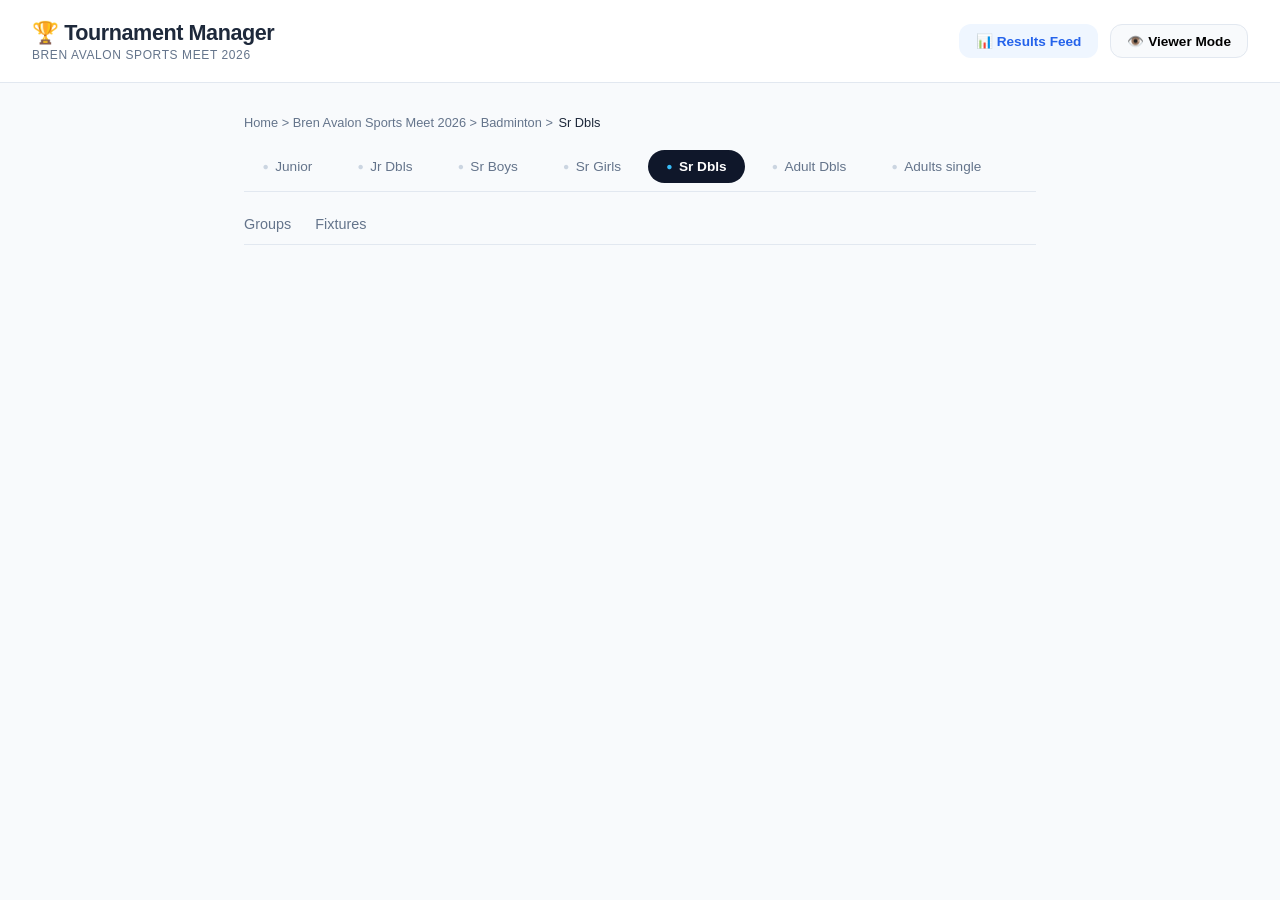
<file: a.html>
<!DOCTYPE html>
<html lang="en">
<head>
    <meta charset="UTF-8">
    <meta name="viewport" content="width=device-width, initial-scale=1.0">
    <title>Tournament Manager - Champion Screen</title>
    <style>
        :root {
            --primary: #2563eb;
            --primary-light: #eff6ff;
            --text-main: #1e293b;
            --text-muted: #64748b;
            --bg-page: #f8fafc;
            --bg-card: #ffffff;
            --border: #e2e8f0;
            --radius-lg: 16px;
            --radius-md: 12px;
            --shadow: 0 10px 15px -3px rgba(0, 0, 0, 0.05), 0 4px 6px -4px rgba(0, 0, 0, 0.05);
            
            /* Podium Colors */
            --gold: #eab308;
            --gold-light: #fef9c3;
            --silver: #94a3b8;
            --silver-light: #f1f5f9;
        }

        * {
            box-sizing: border-box;
            margin: 0;
            padding: 0;
            font-family: -apple-system, BlinkMacSystemFont, "Segoe UI", Roboto, Helvetica, Arial, sans-serif;
        }

        body {
            background-color: var(--bg-page);
            color: var(--text-main);
            padding-bottom: 5rem;
        }

        /* Top Header Navigation Panel */
        .app-header {
            background-color: var(--bg-card);
            border-bottom: 1px solid var(--border);
            padding: 1.25rem 2rem;
            display: flex;
            justify-content: space-between;
            align-items: center;
        }

        .brand h1 {
            font-size: 1.35rem;
            font-weight: 800;
            letter-spacing: -0.02em;
        }

        .brand p {
            color: var(--text-muted);
            font-size: 0.75rem;
            text-transform: uppercase;
            letter-spacing: 0.05em;
            margin-top: 0.15rem;
        }

        .header-actions {
            display: flex;
            align-items: center;
            gap: 0.75rem;
        }

        .btn-header {
            background-color: var(--bg-page);
            border: 1px solid var(--border);
            padding: 0.5rem 1rem;
            border-radius: var(--radius-md);
            font-size: 0.85rem;
            font-weight: 600;
            cursor: pointer;
            display: flex;
            align-items: center;
            gap: 0.4rem;
        }

        .btn-header.accent {
            background-color: var(--primary-light);
            color: var(--primary);
            border-color: transparent;
        }

        /* Main Workspace Content Framework */
        .main-container {
            max-width: 840px;
            margin: 2rem auto;
            padding: 0 1.5rem;
        }

        /* Breadcrumbs styling */
        .breadcrumbs-path {
            font-size: 0.8rem;
            color: var(--text-muted);
            margin-bottom: 1.25rem;
            display: flex;
            gap: 0.35rem;
        }

        .breadcrumbs-path span {
            color: var(--text-main);
            font-weight: 500;
        }

        /* Category Selector Tab Slider Bar */
        .category-tab-row {
            display: flex;
            gap: 0.5rem;
            overflow-x: auto;
            padding-bottom: 0.5rem;
            margin-bottom: 1.5rem;
            border-bottom: 1px solid var(--border);
        }

        .tab-pill-btn {
            background: none;
            border: 1px solid transparent;
            padding: 0.5rem 1.1rem;
            border-radius: 9999px;
            font-size: 0.85rem;
            color: var(--text-muted);
            font-weight: 500;
            cursor: pointer;
            white-space: nowrap;
            display: flex;
            align-items: center;
            gap: 0.4rem;
        }

        .tab-pill-btn::before {
            content: "●";
            font-size: 0.65rem;
            color: #cbd5e1;
        }

        .tab-pill-btn.active-pill {
            background-color: #0f172a;
            color: #ffffff;
            font-weight: 600;
        }

        .tab-pill-btn.active-pill::before {
            color: #38bdf8;
        }

        /* Secondary Stage Filtering Layout Subnavigation Track view controls */
        .stage-sub-navbar {
            display: flex;
            gap: 1.5rem;
            margin-bottom: 2.5rem;
            border-bottom: 1px solid var(--border);
            padding-bottom: 0.75rem;
        }

        .stage-nav-item {
            font-size: 0.9rem;
            color: var(--text-muted);
            cursor: pointer;
            font-weight: 500;
            position: relative;
        }

        .stage-nav-item.active-stage {
            color: var(--primary);
            font-weight: 700;
        }

        .stage-nav-item.active-stage::after {
            content: "";
            position: absolute;
            bottom: -0.75rem;
            left: 0;
            right: 0;
            height: 2px;
            background-color: var(--primary);
        }

        /* Podiums & Celebration Workspace Matrix view layout panels */
        .celebration-podium-stack {
            display: flex;
            flex-direction: column;
            gap: 1.5rem;
        }

        .podium-card {
            background-color: var(--bg-card);
            border: 1px solid var(--border);
            border-radius: var(--radius-lg);
            box-shadow: var(--shadow);
            padding: 2.5rem 2rem;
            text-align: center;
            position: relative;
            overflow: hidden;
        }

        /* Champion Distinct Profile Card Elements */
        .podium-card.champion-tier {
            border: 2px solid var(--gold);
            background: linear-gradient(180deg, #ffffff 0%, #fffdf5 100%);
        }

        .podium-card.runner-up-tier {
            border: 1px solid var(--border);
            background: linear-gradient(180deg, #ffffff 0%, #fafafa 100%);
            padding: 2rem;
        }

        .tier-badge-label {
            font-size: 0.75rem;
            font-weight: 800;
            text-transform: uppercase;
            letter-spacing: 0.1em;
            margin-bottom: 0.5rem;
            display: inline-block;
        }

        .champion-tier .tier-badge-label { color: var(--gold); }
        .runner-up-tier .tier-badge-label { color: var(--silver); }

        .big-emblem-icon {
            font-size: 3rem;
            margin-bottom: 0.75rem;
            line-height: 1;
        }

        .winner-title-string {
            font-size: 1.75rem;
            font-weight: 800;
            color: var(--primary);
            letter-spacing: -0.02em;
            margin-bottom: 1.5rem;
        }

        .runner-up-tier .winner-title-string {
            font-size: 1.35rem;
            color: var(--text-main);
            margin-bottom: 1.25rem;
        }

        /* Modern Image Dropzone Input Components mapping placeholder fields layout template */
        .photo-uploader-dropzone {
            max-width: 240px;
            height: 160px;
            margin: 0 auto;
            border: 2px dashed #cbd5e1;
            background-color: var(--bg-page);
            border-radius: var(--radius-md);
            display: flex;
            flex-direction: column;
            align-items: center;
            justify-content: center;
            gap: 0.5rem;
            cursor: pointer;
            transition: all 0.15s ease;
        }

        .photo-uploader-dropzone:hover {
            border-color: var(--primary);
            background-color: var(--primary-light);
        }

        .dropzone-icon {
            font-size: 1.25rem;
            color: var(--text-muted);
        }

        .dropzone-text {
            font-size: 0.85rem;
            font-weight: 600;
            color: var(--text-muted);
        }

        .photo-uploader-dropzone:hover .dropzone-icon,
        .photo-uploader-dropzone:hover .dropzone-text {
            color: var(--primary);
        }

        /* App Context Page Bottom Sticky Mode Controls Strip info */
        .mode-footer-info {
            text-align: center;
            margin-top: 4rem;
            font-size: 0.8rem;
            color: var(--text-muted);
            font-weight: 500;
            text-transform: uppercase;
            letter-spacing: 0.05em;
        }
    </style>
</head>
<body>

    <!-- Header Grid Area Controls Module component -->
    <header class="app-header">
        <div class="brand">
            <h1>🏆 Tournament Manager</h1>
            <p>Bren Avalon Sports Meet 2026</p>
        </div>
        <div class="header-actions">
            <button class="btn-header accent" onclick="alert('Opening Global Results Dashboard Feed Summary...')">📊 Results Feed</button>
            <button class="btn-header" onclick="alert('Switching Context Profile Mode Framework...')">👁️ Viewer Mode</button>
        </div>
    </header>

    <div class="main-container">
        
        <!-- Breadcrumbs Navigation History Tracker Stack Mapping context sets -->
        <div class="breadcrumbs-path">
            Home &gt; Bren Avalon Sports Meet 2026 &gt; Badminton &gt; <span>Sr Dbls</span>
        </div>

        <!-- Horizontal Scroll Category Tab Strip Panel mapping framework arrays -->
        <nav class="category-tab-row" id="tabSliderRow">
            <button class="tab-pill-btn">Junior</button>
            <button class="tab-pill-btn">Jr Dbls</button>
            <button class="tab-pill-btn">Sr Boys</button>
            <button class="tab-pill-btn">Sr Girls</button>
            <button class="tab-pill-btn active-pill">Sr Dbls</button>
            <button class="tab-pill-btn">Adult Dbls</button>
            <button class="tab-pill-btn">Adults single</button>
        </nav>

        <!-- Secondary Workflow Context Filter Menu Line Layout view maps -->
        <nav class="stage-sub-navbar" id="stageNavbar">
            <div class="stage-nav-item">Groups</div>
            <div class="stage-nav-item">Fixtures</div>
</file>
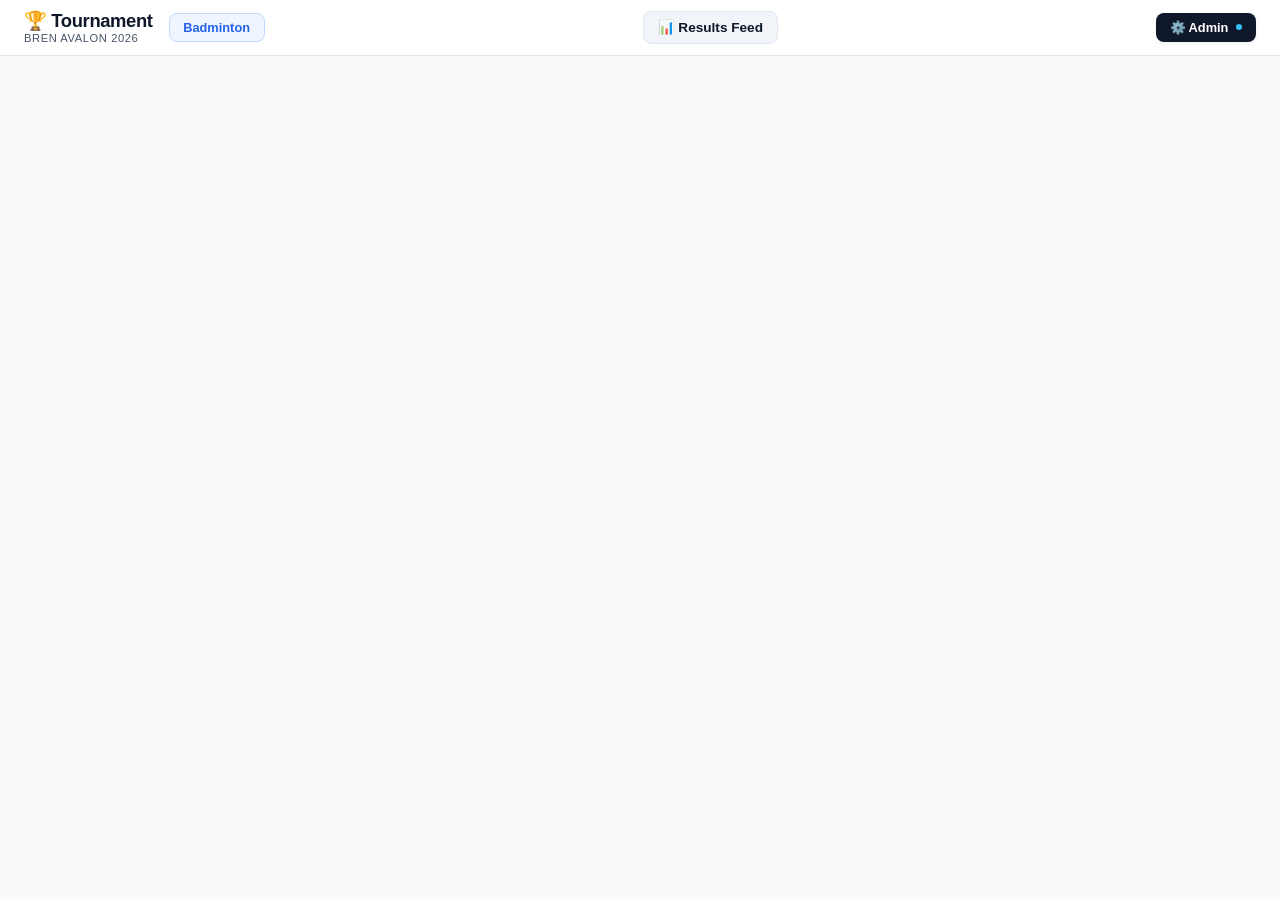
<file: header-mock.html>
<!DOCTYPE html>
<html lang="en">
<head>
    <meta charset="UTF-8">
    <meta name="viewport" content="width=device-width, initial-scale=1.0">
    <title>Tournament Manager - Unified Header</title>
    <style>
        :root {
            --primary: #2563eb;
            --primary-light: #eff6ff;
            --text-main: #0f172a;
            --text-muted: #475569;
            --bg-page: #f8fafc;
            --bg-card: #ffffff;
            --border: #e2e8f0;
            --radius: 8px;
        }

        * {
            box-sizing: border-box;
            margin: 0;
            padding: 0;
            font-family: -apple-system, BlinkMacSystemFont, "Segoe UI", Roboto, Helvetica, Arial, sans-serif;
        }

        body {
            background-color: var(--bg-page);
            color: var(--text-main);
        }

        /* UNIFIED STICKY APP BAR HEADER */
        .unified-app-bar {
            background-color: var(--bg-card);
            border-bottom: 1px solid var(--border);
            padding: 0.65rem 1.5rem;
            display: flex;
            align-items: center;
            justify-content: space-between;
            position: sticky;
            top: 0;
            z-index: 1000;
            box-shadow: 0 1px 3px rgba(0, 0, 0, 0.02);
        }

        /* Left Side: Brand and Active Context Group */
        .header-brand-cluster {
            display: flex;
            align-items: center;
            gap: 1rem;
        }

        .brand-meta h1 {
            font-size: 1.15rem;
            font-weight: 800;
            letter-spacing: -0.02em;
        }

        .brand-meta p {
            color: var(--text-muted);
            font-size: 0.7rem;
            text-transform: uppercase;
            letter-spacing: 0.05em;
        }

        /* Static Sport Label Badge */
        .sport-context-label {
            background-color: var(--primary-light);
            color: var(--primary);
            border: 1px solid #bfdbfe;
            padding: 0.4rem 0.85rem;
            border-radius: var(--radius);
            font-size: 0.8rem;
            font-weight: 700;
            user-select: none;
        }

        /* Center Side: Macro View Navigation Controllers */
        .header-view-pills {
            display: flex;
            align-items: center;
        }

        .btn-view-pill {
            background-color: #f1f5f9;
            border: 1px solid var(--border);
            color: var(--text-main);
            padding: 0.45rem 0.85rem;
            border-radius: var(--radius);
            font-size: 0.85rem;
            font-weight: 600;
            cursor: pointer;
            display: inline-flex;
            align-items: center;
            gap: 0.35rem;
        }

        /* Right Side: Admin Dropdown Container */
        .header-admin-cluster {
            position: relative;
            display: inline-block;
        }

        .admin-profile-trigger {
            background-color: #0f172a;
            color: #ffffff;
            border: none;
            padding: 0.45rem 0.85rem;
            border-radius: var(--radius);
            font-size: 0.8rem;
            font-weight: 700;
            cursor: pointer;
            display: flex;
            align-items: center;
            gap: 0.5rem;
            box-shadow: 0 2px 4px rgba(0,0,0,0.05);
        }

        /* Dropdown Menu List Frame */
        .admin-dropdown-menu {
            display: none;
            position: absolute;
            right: 0;
            top: calc(100% + 6px);
            background-color: #ffffff;
            border: 1px solid var(--border);
            border-radius: var(--radius);
            box-shadow: 0 10px 15px -3px rgba(0, 0, 0, 0.1);
            min-width: 140px;
            z-index: 1010;
            overflow: hidden;
        }

        /* Active visibility toggle handler class */
        .admin-dropdown-menu.show-menu {
            display: block;
        }

        .dropdown-menu-item {
            width: 100%;
            background: none;
            border: none;
            padding: 0.65rem 1rem;
            text-align: left;
            font-size: 0.85rem;
            font-weight: 600;
            color: var(--text-main);
            cursor: pointer;
            transition: background-color 0.1s;
            display: flex;
            align-items: center;
            gap: 0.5rem;
        }

        .dropdown-menu-item:hover {
            background-color: #f1f5f9;
        }

        .dropdown-menu-item.logout-action {
            color: #dc2626;
            border-top: 1px solid var(--border);
        }

        .dropdown-menu-item.logout-action:hover {
            background-color: #fef2f2;
        }

        /* RESPONSIVE DESIGN ADJUSTMENTS FOR MOBILE PHONES */
        @media (max-width: 640px) {
            .unified-app-bar {
                padding: 0.65rem 1rem;
            }
            .brand-meta p {
                display: none; /* Hides secondary title string to compress mobile width */
            }
        }
    </style>
</head>
<body>

    <!-- MASTER UNIFIED APP HEADER CONTROLLER FRAMEWORK -->
    <header class="unified-app-bar">
        
        <!-- Left Section: Grouped Branding Context -->
        <div class="header-brand-cluster">
            <div class="brand-meta">
                <h1>🏆 Tournament</h1>
                <p>Bren Avalon 2026</p>
            </div>
            
            <!-- Sport Scope Identifier: Text Label Only -->
            <div class="sport-context-label">Badminton</div>
        </div>

        <!-- Center Section: Results Feed Tracking View -->
        <div class="header-view-pills">
            <button class="btn-view-pill" onclick="alert('Displaying All Sports Live Feeds...')">📊 Results Feed</button>
        </div>

        <!-- Right Section: Consolidated Administrative Controls Dropdown Hub -->
        <div class="header-admin-cluster">
            <button class="admin-profile-trigger" id="adminMenuBtn">
                <span>⚙️ Admin</span>
                <div style="width: 6px; height: 6px; background-color: #38bdf8; border-radius: 50%;"></div>
            </button>
            
            <!-- Hidden Action Menu Dropdown List Panel -->
            <div class="admin-dropdown-menu" id="adminDropdownMenu">
                <button class="dropdown-menu-item" onclick="alert('Opening Administrative Match Manager Grid...'); closeAdminMenu();">🛠️ Manage</button>
                <button class="dropdown-menu-item logout-action" onclick="alert('Logging out of admin session variables...'); closeAdminMenu();">🚪 Logout</button>
            </div>
        </div>

    </header>

    <!-- Vanilla Javascript Dropdown Controls Engine -->
    <script>
        const adminBtn = document.getElementById('adminMenuBtn');
        const adminMenu = document.getElementById('adminDropdownMenu');

        // Toggle dropdown open/close on button click
        adminBtn.addEventListener('click', function(event) {
            event.stopPropagation(); // Prevents document click from firing instantly
            adminMenu.classList.toggle('show-menu');
        });

        // Close menu if user clicks anywhere else on the document window
        document.addEventListener('click', function() {
            closeAdminMenu();
        });

        function closeAdminMenu() {
            adminMenu.classList.remove('show-menu');
        }
    </script>

</body>
</html>
</file>
